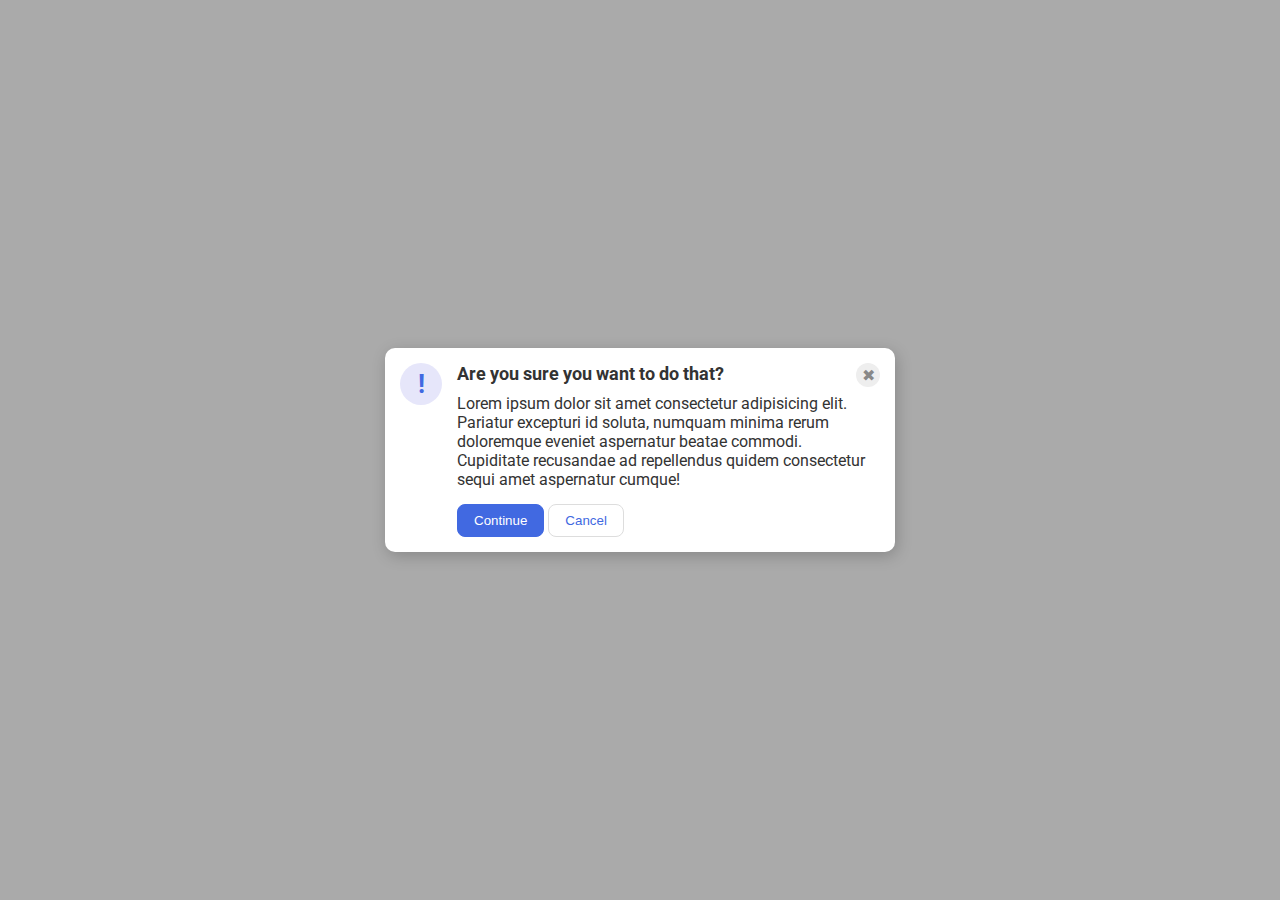
<file: flex/05-flex-modal/index.html>
<!DOCTYPE html>
<html lang="en">
<head>
  <meta charset="UTF-8">
  <meta http-equiv="X-UA-Compatible" content="IE=edge">
  <meta name="viewport" content="width=device-width, initial-scale=1.0">
  <link rel="stylesheet" href="style.css">
  <title>Modal</title>
</head>
<body>
  <div class="modal">
      <div class="icon">!</div>
    <div class="main">
      <div class="header">Are you sure you want to do that?</div>
      <div class="text">Lorem ipsum dolor sit amet consectetur adipisicing elit. Pariatur excepturi id soluta, numquam minima rerum doloremque eveniet aspernatur beatae commodi. Cupiditate recusandae ad repellendus quidem consectetur sequi amet aspernatur cumque!</div>
      <button class="continue">Continue</button>
      <button class="cancel">Cancel</button>
    </div>  
    <div class="close-button">✖</div>
  </div>
</body>
</html>
</file>
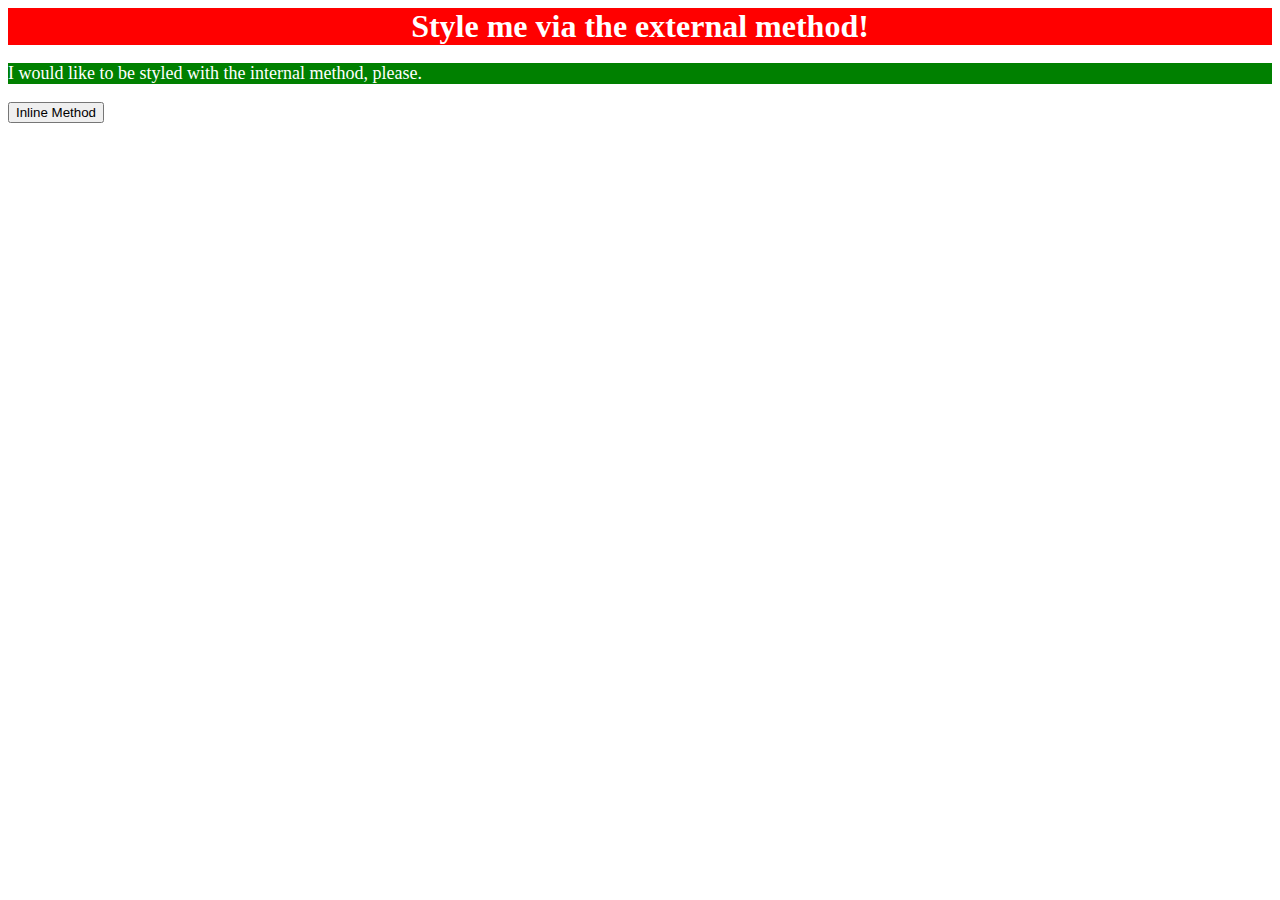
<file: foundations/01-css-methods/index.html>
<!DOCTYPE html>
<html lang="en">
<head>
  <meta charset="UTF-8">
  <meta http-equiv="X-UA-Compatible" content="IE=edge">
  <meta name="viewport" content="width=device-width, initial-scale=1.0">
  <title>Methods for Adding CSS</title>
  <link rel="stylesheet" href="styles.css">

  <style>
    p {color: white; background-color:green; font-size: 18px}
  </style>
</head>
<body>
  <div>Style me via the external method!</div>
  <p>I would like to be styled with the internal method, please.</p>
  <button>Inline Method</button>
</body>
</html>
</file>
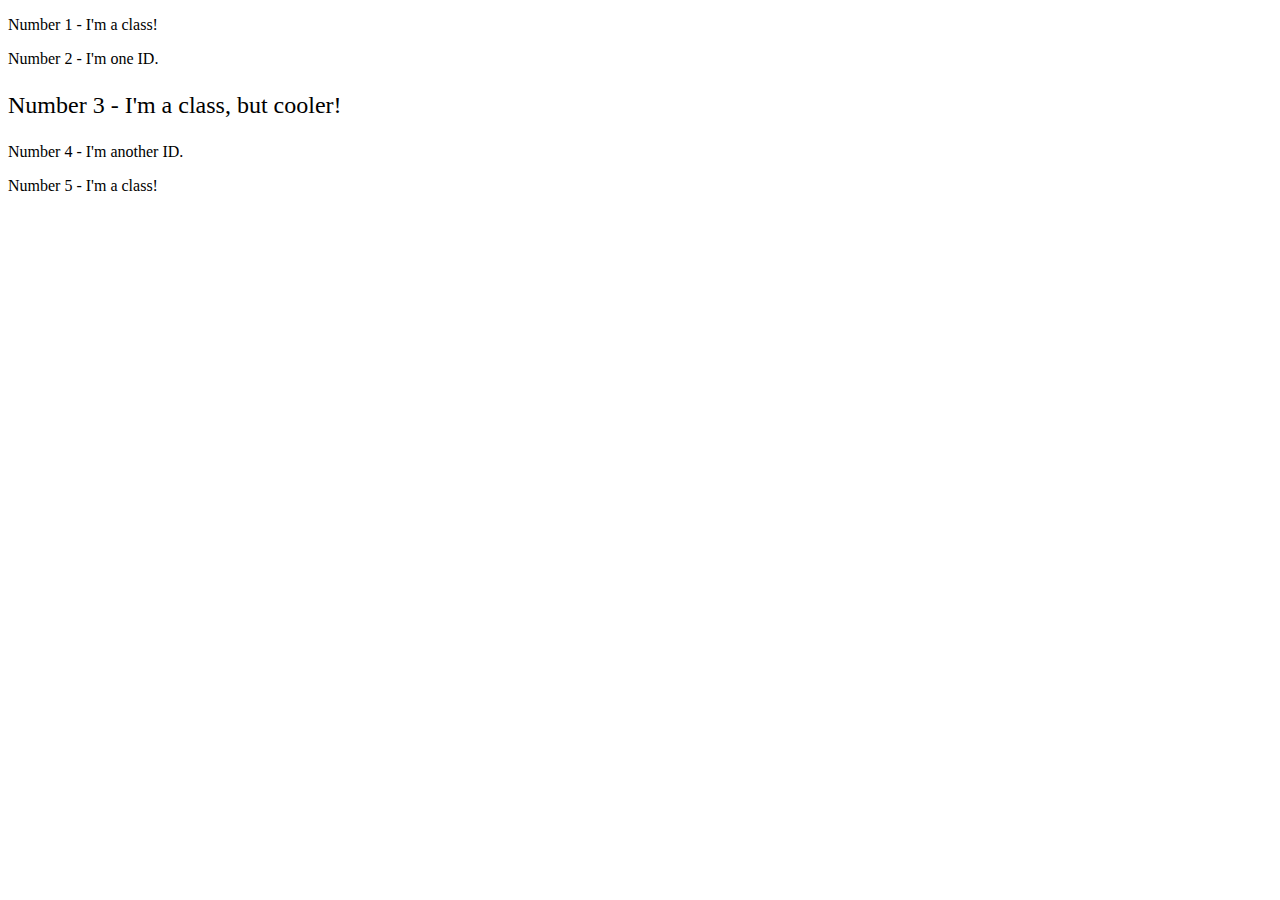
<file: foundations/02-class-id-selectors/index.html>
<!DOCTYPE html>
<html lang="en">
<head>
  <meta charset="UTF-8">
  <meta http-equiv="X-UA-Compatible" content="IE=edge">
  <meta name="viewport" content="width=device-width, initial-scale=1.0">
  <title>Class and ID Selectors</title>
  <link rel="stylesheet" href="style.css">
</head>
<body>
    <p class="odd">Number 1 - I'm a class!</p>
  <div id="two">Number 2 - I'm one ID.</div>
    <p class="odd cool" >Number 3 - I'm a class, but cooler!</p>
  <div id="four">Number 4 - I'm another ID.</div>
    <p class="odd">Number 5 - I'm a class!</p>
</body>
</html>
</file>
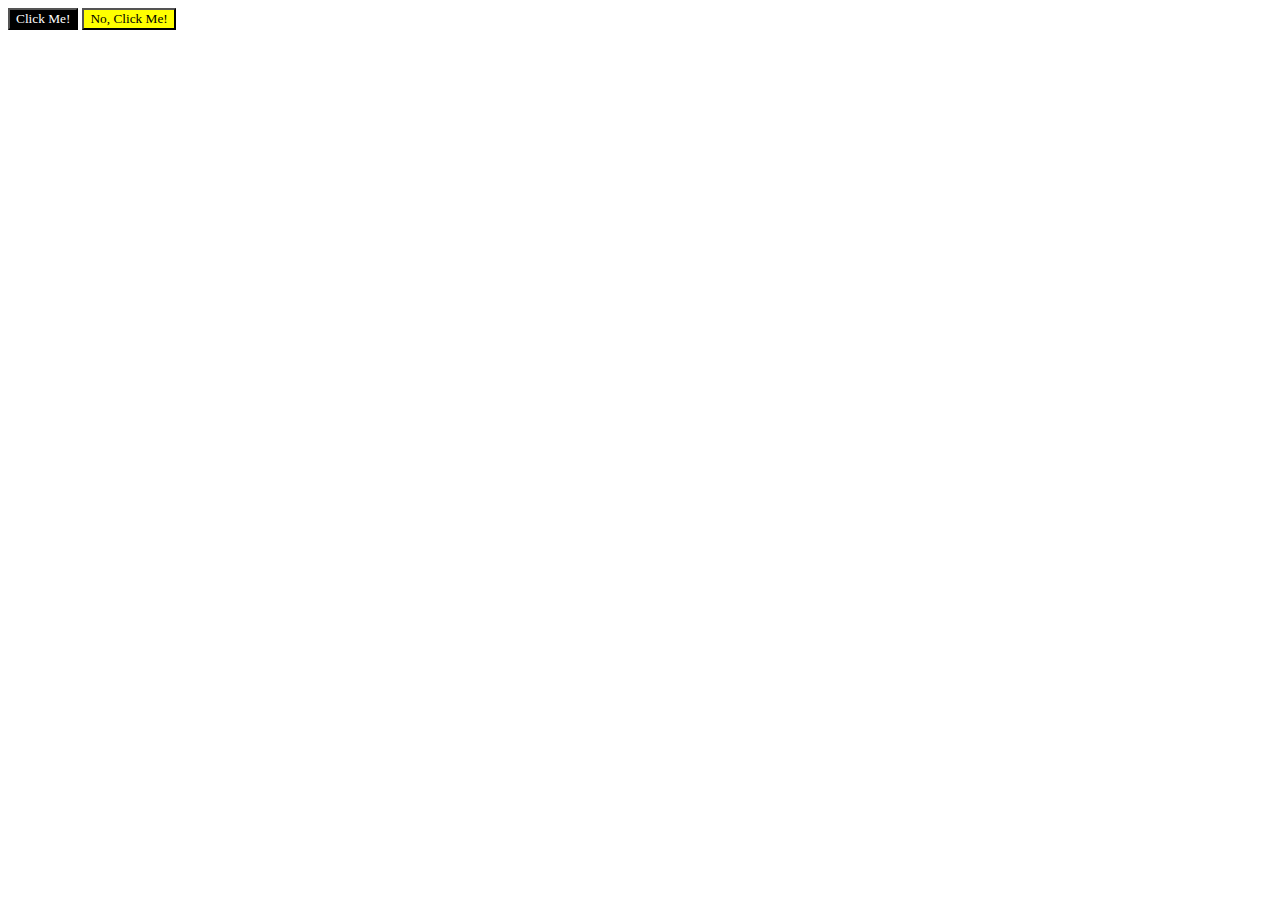
<file: foundations/03-grouping-selectors/index.html>
<!DOCTYPE html>
<html lang="en">
<head>
  <meta charset="UTF-8">
  <meta http-equiv="X-UA-Compatible" content="IE=edge">
  <meta name="viewport" content="width=device-width, initial-scale=1.0">
  <title>Grouping Selectors</title>
  <link rel="stylesheet" href="style.css">
</head>
<body>
  <button class="click-one">Click Me!</button>
  <button class="click-two">No, Click Me!</button>
</body>
</html>
</file>
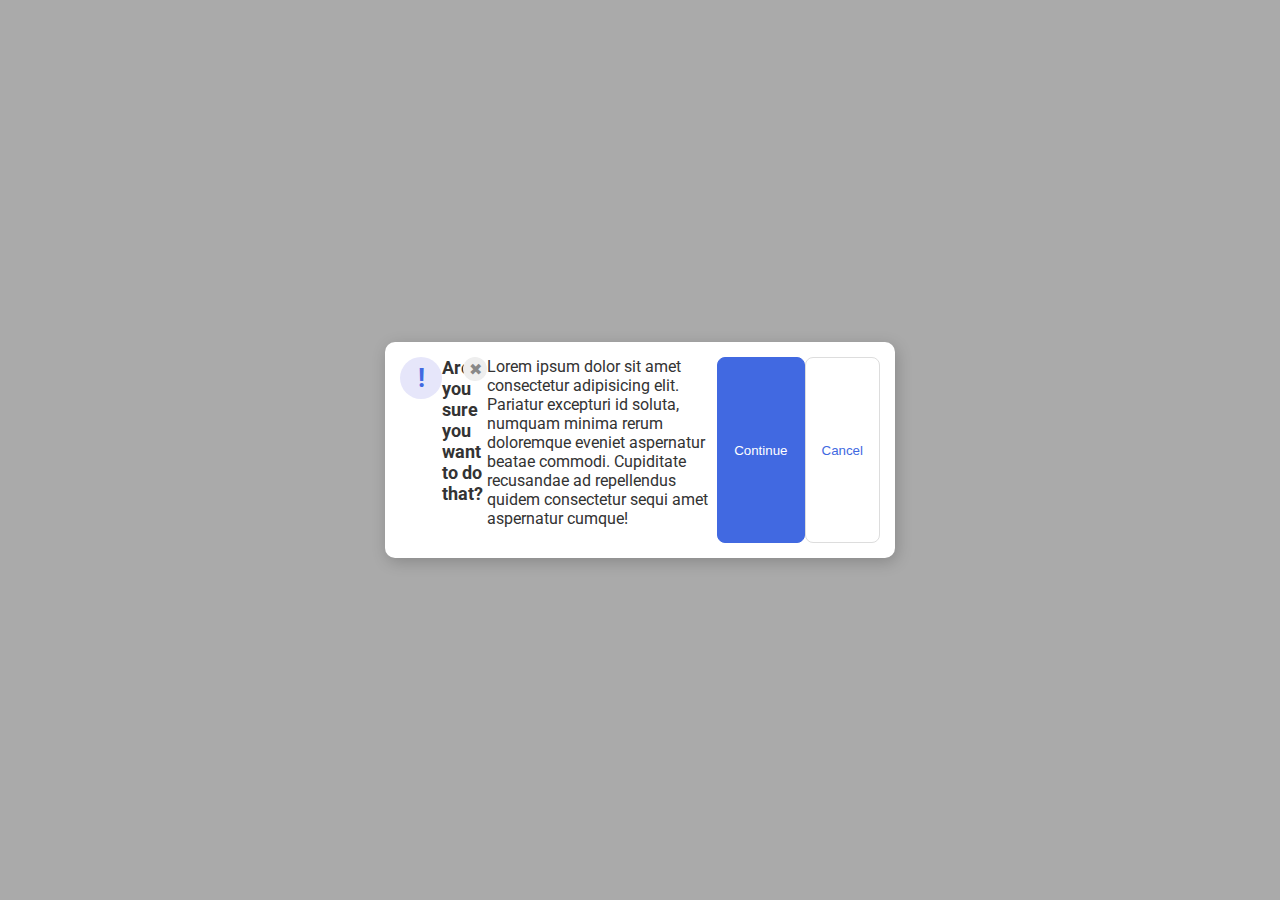
<file: flex/05-flex-modal/index-copy.html>
<!DOCTYPE html>
<html lang="en">
<head>
  <meta charset="UTF-8">
  <meta http-equiv="X-UA-Compatible" content="IE=edge">
  <meta name="viewport" content="width=device-width, initial-scale=1.0">
  <link rel="stylesheet" href="style.css">
  <title>Modal</title>
</head>
<body>
  <div class="modal">
    <div class="icon">!</div>
    <div class="header">Are you sure you want to do that?</div>
    <div class="close-button">✖</div>
    <div class="text">Lorem ipsum dolor sit amet consectetur adipisicing elit. Pariatur excepturi id soluta, numquam minima rerum doloremque eveniet aspernatur beatae commodi. Cupiditate recusandae ad repellendus quidem consectetur sequi amet aspernatur cumque!</div>
    <button class="continue">Continue</button>
    <button class="cancel">Cancel</button>
  </div>
</body>
</html>
</file>
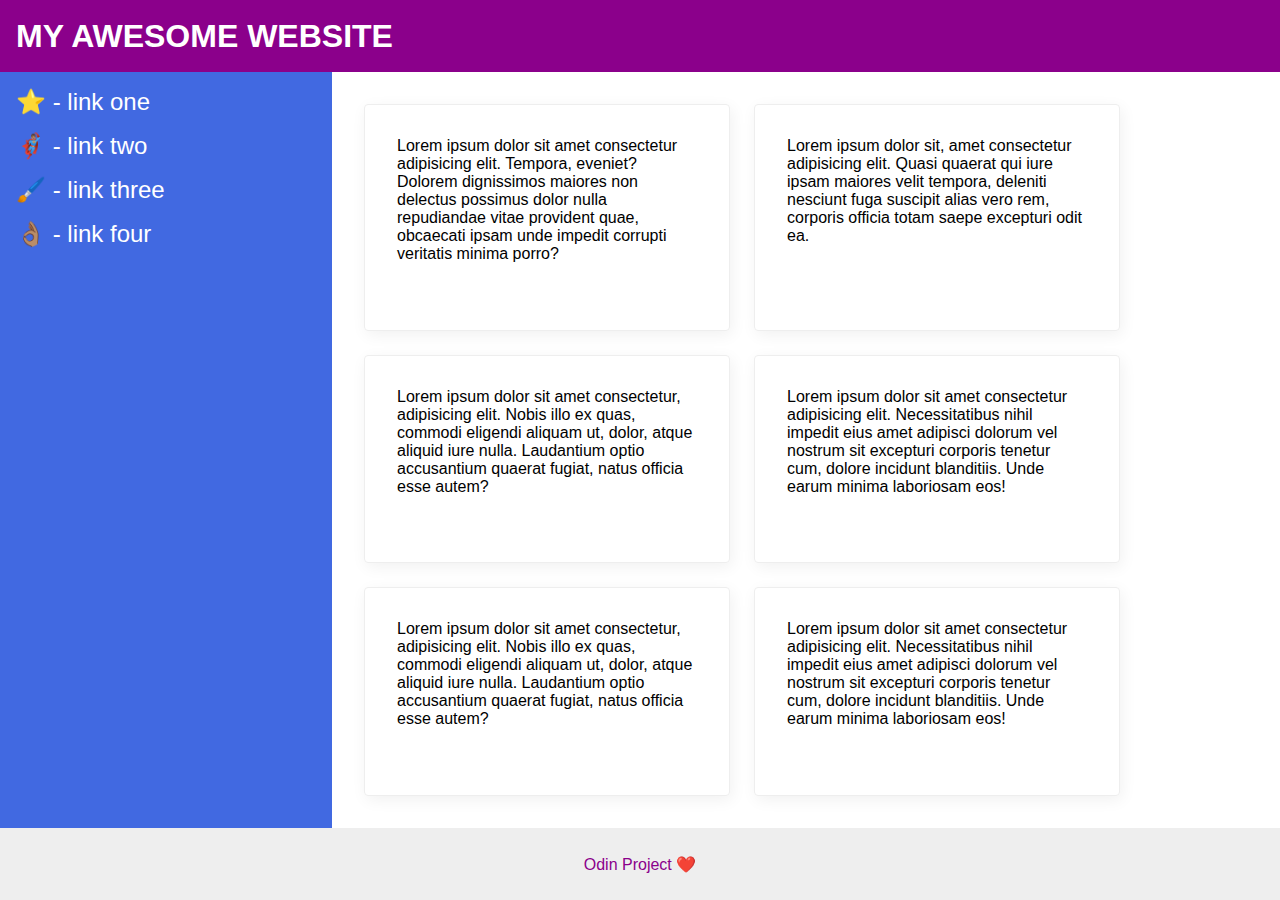
<file: flex/07-flex-layout-2/index-mine.html>
<!DOCTYPE html>
<html lang="en">
<head>
  <meta charset="UTF-8">
  <meta http-equiv="X-UA-Compatible" content="IE=edge">
  <meta name="viewport" content="width=device-width, initial-scale=1.0">
  <title>The Moly Grail</title>
  <link rel="stylesheet" href="style-mine.css">
</head>
<body>
  <div class="header">
    MY AWESOME WEBSITE
  </div>
  <div class="content">
    <div class="sidebar">
      <ul>
        <li><a href="google.com">⭐ - link one</a></li>
        <li><a href="google.com">🦸🏽‍♂️ - link two</a></li>
        <li><a href="google.com">🖌️ - link three</a></li>
        <li><a href="google.com">👌🏽 - link four</a></li>
      </ul>
    </div>
    <div class="cards">
      <div class="card">Lorem ipsum dolor sit amet consectetur adipisicing elit. Tempora, eveniet? Dolorem dignissimos maiores non delectus possimus dolor nulla repudiandae vitae provident quae, obcaecati ipsam unde impedit corrupti veritatis minima porro?</div>
      <div class="card">Lorem ipsum dolor sit, amet consectetur adipisicing elit. Quasi quaerat qui iure ipsam maiores velit tempora, deleniti nesciunt fuga suscipit alias vero rem, corporis officia totam saepe excepturi odit ea.</div>
      <div class="card">Lorem ipsum dolor sit amet consectetur, adipisicing elit. Nobis illo ex quas, commodi eligendi aliquam ut, dolor, atque aliquid iure nulla. Laudantium optio accusantium quaerat fugiat, natus officia esse autem?</div>
      <div class="card">Lorem ipsum dolor sit amet consectetur adipisicing elit. Necessitatibus nihil impedit eius amet adipisci dolorum vel nostrum sit excepturi corporis tenetur cum, dolore incidunt blanditiis. Unde earum minima laboriosam eos!</div>
      <div class="card">Lorem ipsum dolor sit amet consectetur, adipisicing elit. Nobis illo ex quas, commodi eligendi aliquam ut, dolor, atque aliquid iure nulla. Laudantium optio accusantium quaerat fugiat, natus officia esse autem?</div>
      <div class="card">Lorem ipsum dolor sit amet consectetur adipisicing elit. Necessitatibus nihil impedit eius amet adipisci dolorum vel nostrum sit excepturi corporis tenetur cum, dolore incidunt blanditiis. Unde earum minima laboriosam eos!</div>
    </div>
  </div>  
  <div class="footer">
    Odin Project ❤️
  </div>
</body>
</html>
</file>
<file: flex/05-flex-modal/style.css>
@import url('https://fonts.googleapis.com/css2?family=Roboto:wght@400;700&display=swap');

html, body {
  height: 100%;
}

body {
  font-family: Roboto, sans-serif;
  margin: 0;
  background: #aaa;
  color: #333;
  /* I'll give you this one for free lol */
  display: flex;
  align-items: center;
  justify-content: center;
}

.modal {
  background: white;
  width: 480px;
  border-radius: 10px;
  box-shadow: 2px 4px 16px rgba(0,0,0,.2);
  /* -- */
  display: flex;
  padding: 15px;
}

/* -- */
.header {
  font-size: 18px;
  font-weight: bold;
  margin-bottom: 10px;
}

/* -- */
.main {
  padding-left: 15px;
}

.icon {
  color: royalblue;
  font-size: 26px;
  font-weight: 700;
  background: lavender;
  width: 42px;
  height: 42px;
  border-radius: 50%;
  display: flex;
  align-items: center;
  justify-content: center;
  /* -- */
  flex-shrink: 0;
}

.text {
  padding-bottom: 15px;
}

.close-button {
  background: #eee;
  border-radius: 50%;
  color: #888;
  font-weight: 400;
  font-size: 16px;
  height: 24px;
  width: 24px;
  display: flex;
  align-items: center;
  justify-content: center;
  /* -- */
  flex-shrink: 0;
  margin-left: -20px;
}

button {
  padding: 8px 16px;
  border-radius: 8px;
}

button.continue {
  background: royalblue;
  border: 1px solid royalblue;
  color: white;
}

button.cancel {
  background: white;
  border: 1px solid #ddd;
  color: royalblue;
}
</file>
<file: foundations/01-css-methods/styles.css>
div {
    color: white;
    background-color: red;
    font-size: 32px;
    text-align: center;
    font-weight: bold;
}
</file>
<file: foundations/02-class-id-selectors/style.css>
p.pink {
    background-color: #ffc0cb;
    font-family: Verdana, sans-serif;
}

.cool {
    font-size: 24px;
}

#blue {
    color: #0000ff;
    font-size: 36px;
}
</file>
<file: foundations/03-grouping-selectors/style.css>
.click-one, .click-two {
    font-style: 28px;
    font-family: Hevetica, 'Times New Roman', sans-serif;
    align-items: center;
}

.click-one {
    background-color: black;
    color: white;
}

.click-two {
    background-color: yellow;
}
</file>
<file: flex/07-flex-layout-2/style-mine.css>
body {
  font-family: -apple-system, BlinkMacSystemFont, 'Segoe UI', Roboto, Oxygen, Ubuntu, Cantarell, 'Open Sans', 'Helvetica Neue', sans-serif;
  margin: 0;
  min-height: 100vh;
  /* -- */
  display: flex;
  flex-direction: column;

}

.header {
  height: 72px;
  background: darkmagenta;
  color: white;
}

.footer {
  height: 72px;
  background: #eee;
  color: darkmagenta;
}

.sidebar {
  width: 300px;
  background: royalblue;
  /*  */
  /* ↓ Not required as per solution */
  /* display: flex; */
  padding: 16px;
  font-size: 24px;
  flex-shrink: 0;
}

.card {
  border: 1px solid #eee;
  box-shadow: 2px 4px 16px rgba(0,0,0,.06);
  border-radius: 4px;
  /* -- */
  max-width: 300px;
  max-height: 300px;
  display: flex;
  padding: 32px;
}

.cards {
  display: flex;
  flex-wrap: wrap;
  gap: 24px 24px;
  padding: 32px;
}

/* ↓ ------ ↓ */
.content {
  display: flex;
  flex: 1;
}

.header, 
.footer {
  display: flex;
  justify-content: space-between;
}

.footer {
  display: flex;
  /* flex: 1; */
  justify-content: center;
  align-items: center;
}

.header {
  display: flex;
  font-size: 32px;
  /* my answer ↓*/
  /* padding: 16px; */
  /* solution answer */
  padding: 0 16px;
  font-weight: 900;
  align-items: center;
}

ul {
  display: flex;
  flex-direction: column;
  list-style: none;
  margin: 0;
  padding: 0;
  gap: 16px;
}

a {
  color: white;
  text-decoration: none;
}
</file>
